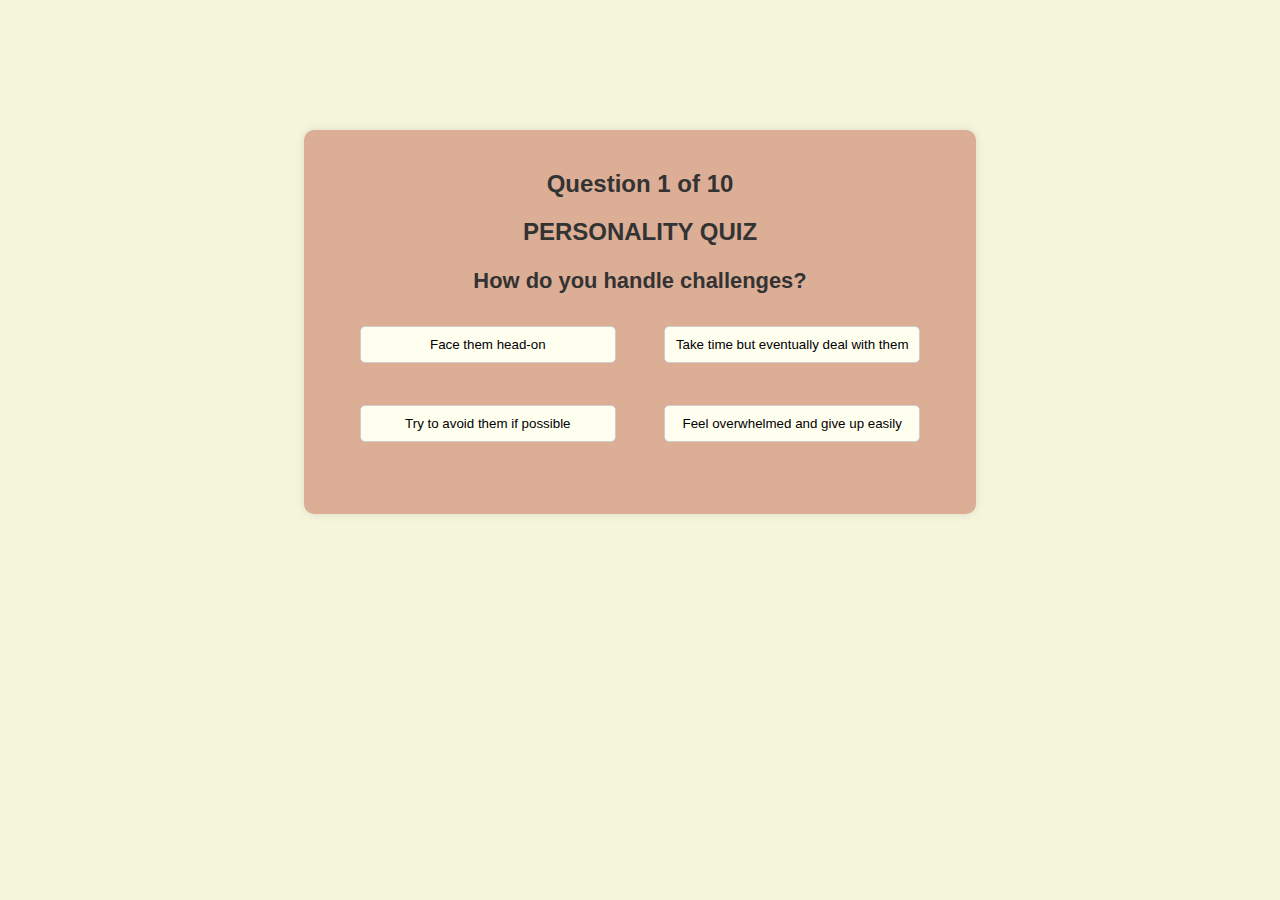
<file: index.html>
<!DOCTYPE html>
<html>
    <head>
        <link rel="stylesheet" href="quizcss.css">
    </head>
    
    <body>
        <center>
        <div class="app">
            <div id="quiz">
                <h2  id="qno"></h2>
                <h2>PERSONALITY QUIZ</h2>
                <h3 id="question">Question</h3>
                <div id="answer-buttons">
                    
                </div>
                
            </div>
            
        </div>
        </center>
        <script src="quizjava.js"></script>
        
    </body>
</html>
</file>
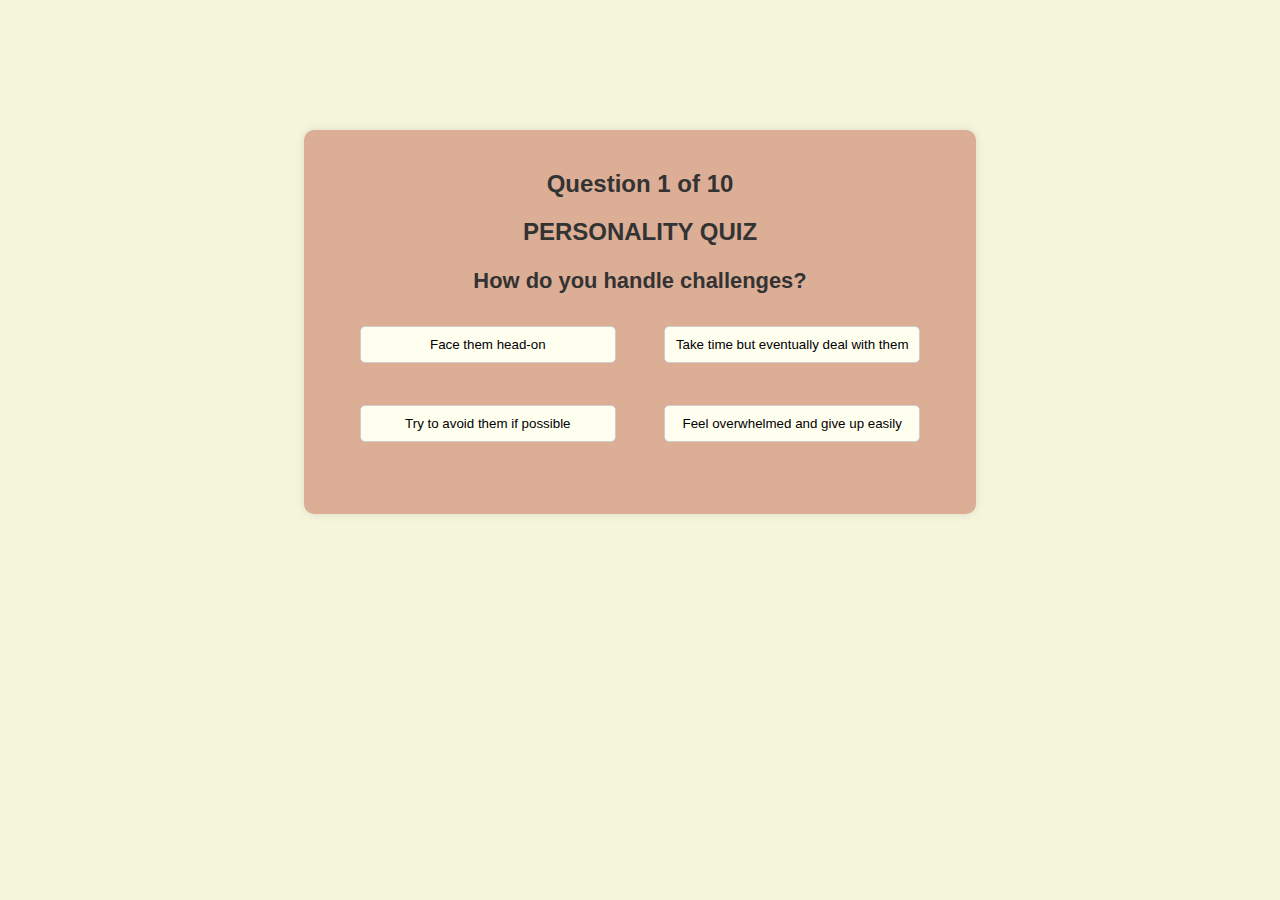
<file: quizhtml.html>
<!DOCTYPE html>
<html>
    <head>
        <link rel="stylesheet" href="quizcss.css">
    </head>
    
    <body>
        <center>
        <div class="app">
            <div id="quiz">
                <h2  id="qno"></h2>
                <h2>PERSONALITY QUIZ</h2>
                <h3 id="question">Question</h3>
                <div id="answer-buttons">
                    
                </div>
                
            </div>
            
        </div>
        </center>
        <script src="quizjava.js"></script>
        
    </body>
</html>
</file>
<file: quizcss.css>
body
{
    font-family: "Comic Sans MS", sans-serif;
    background-color: #f5f5dc;
    text-align: center;
    margin-top: 130px;
}

.app
{
    width: 50%;
    background: #dcae96;
    padding: 20px;
    margin: 50px auto;
    box-shadow: 0px 0px 10px rgba(0, 0, 0, 0.1);
    border-radius: 10px;
}

h2, h3
{
    color: #333;
}

#answer-buttons
{
    margin-top: 20px;
}

label
{
    display: inline-block;
    width: 45%;
    margin: 10px;
}

input[type="button"] 
{
    width: 90%;
    padding: 10px;
    border: 1px solid #ccc;
    border-radius: 5px;
    background-color: #fffff0;
    color: black;
    font-size: auto;
    font-family: "Comic Sans MS", sans-serif;
    cursor: pointer;
    transition: background 0.3s;
}

input[type="button"]:hover
{
    background-color: #d3d3d3;
}

#nextbtn
{
    background-color: #e9ddcc;
    color: black;
    font-size: 16px;
    font-family: "Comic Sans MS", sans-serif;
    padding: 10px 20px;
    border: none;
    border-radius: 5px;
    margin-top: 20px;
    cursor: pointer;
    display: none; /* Hidden initially */
}

#nextbtn:hover
{
    background-color: #dcdcdc;
    color: black;
}
</file>
